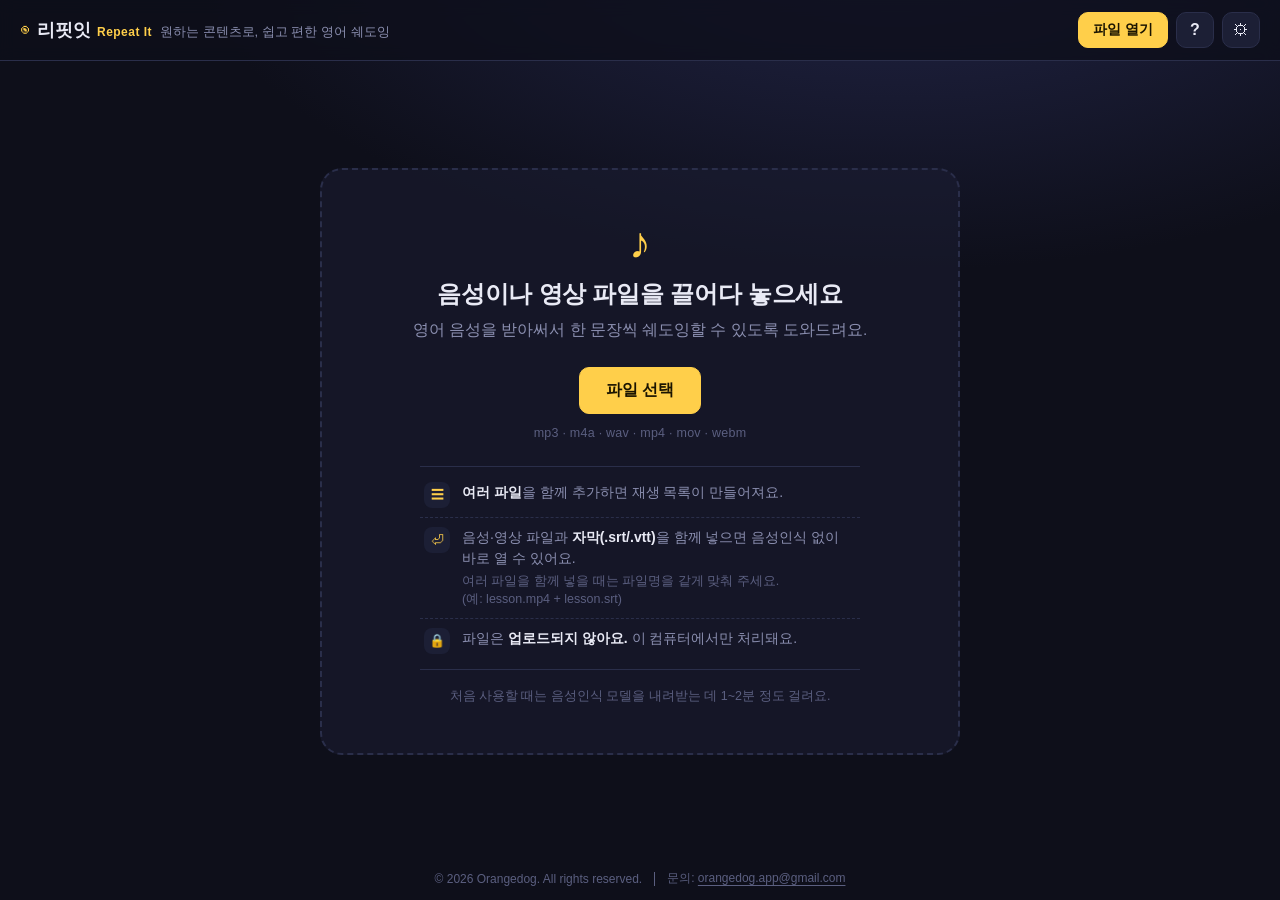
<file: index.html>
<!doctype html>
<html lang="ko">
<head>
  <meta charset="utf-8">
  <meta name="viewport" content="width=device-width, initial-scale=1">
  <title>Repeat It</title>
  <!-- 링크 미리보기 (카카오톡·블로그·SNS) -->
  <meta name="description" content="원하는 콘텐츠를 AI가 문장으로! 쉽고 편한 영어 쉐도잉">
  <meta property="og:type" content="website">
  <meta property="og:url" content="https://repeat-it.vercel.app/">
  <meta property="og:site_name" content="리핏잇">
  <meta property="og:locale" content="ko_KR">
  <meta property="og:title" content="리핏잇 (Repeat It)">
  <meta property="og:description" content="원하는 콘텐츠를 AI가 문장으로! 쉽고 편한 영어 쉐도잉">
  <meta property="og:image" content="https://repeat-it.vercel.app/og-image.png">
  <meta property="og:image:width" content="1200">
  <meta property="og:image:height" content="630">
  <meta property="og:image:alt" content="리핏잇 — 원하는 콘텐츠로 쉽고 편한 영어 쉐도잉">
  <meta name="twitter:card" content="summary_large_image">
  <link rel="stylesheet" href="style.css">
  <!-- 방문 통계 (Vercel Web Analytics, 쿠키 없음): 배포된 사이트에서만 불러옴. 영상·음성 파일과 문장 내용은 보내지 않음 -->
  <script>window.va=window.va||function(){(window.vaq=window.vaq||[]).push(arguments)};if(/\.vercel\.app$/.test(location.hostname)){var s=document.createElement('script');s.defer=true;s.src='/_vercel/insights/script.js';document.head.appendChild(s)}</script>
  <script>/* 화면 깜빡임 없이 테마 먼저 적용 */try{document.documentElement.dataset.theme=JSON.parse(localStorage.getItem('shadow:settings')||'{}').theme||'dark'}catch(e){}</script>
</head>
<body>
  <header class="top">
    <div class="brand"><span class="logo">◉</span><span class="name"><b>리핏잇</b> <small class="en-name">Repeat It</small></span><span class="sub">원하는 콘텐츠로, 쉽고 편한 영어 쉐도잉</span></div>
    <div class="top-actions">
      <button class="btn ghost hidden" id="listBtn" title="재생 목록 펼치기 / 접기">☰ 재생 목록<span class="count" id="listCount"></span></button>
      <label class="btn primary" id="openLabel" title="파일을 목록에 추가하고 바로 열기 (여러 개 선택 가능)">파일 열기<input type="file" id="fileInput" accept="audio/*,video/*,.mp3,.m4a,.wav,.mp4,.mov,.webm,.mkv,.ogg,.srt,.vtt" multiple hidden></label>
      <div class="menu-wrap hidden" id="subMenuWrap">
        <button class="btn ghost" id="subBtn" aria-haspopup="true" aria-expanded="false">자막 ▾</button>
        <div class="menu hidden" id="subMenu" role="menu">
          <button class="menu-item" id="exportBtn" role="menuitem">
            <b><i class="arr down" aria-hidden="true">↓</i>자막 내려받기 (.srt)</b>
            <span>현재 문장·싱크·번역을 자막 파일로 저장해요. 백업하거나 다른 기기로 옮길 때, 동영상 플레이어에서 자막으로 사용할 때 유용해요.</span>
          </button>
          <label class="menu-item" role="menuitem">
            <b><i class="arr up" aria-hidden="true">↑</i>자막 불러오기 (.srt / .vtt)</b>
            <span>기존 자막이나 내려받아 수정한 자막을 불러와 현재 문장 목록을 바꿔요. 음성인식 결과는 새 자막으로 바뀌어요.<br>※ 불러온 자막은 쉐도잉 중 단어별 색상 강조를 지원하지 않아요.</span>
            <input type="file" id="subInput" accept=".srt,.vtt" hidden>
          </label>
          <p class="menu-note">문장이나 번역 몇 개만 수정할 때는 현재 문장의 ✎ 버튼을 이용하는 게 더 편리해요.</p>
        </div>
      </div>
      <button class="btn icon" id="helpBtn" aria-label="도움말: 버튼 설명 보기" title="버튼 설명 보기 (?)">?</button>
      <button class="btn icon" id="settingsBtn" aria-label="설정" title="설정">⚙</button>
    </div>
  </header>

  <main id="app">
    <!-- 재생 목록 (펼치기/접기) -->
    <aside class="playlist hidden" id="playlist">
      <div class="pl-head">
        <h3>재생 목록</h3>
        <div class="acts">
          <button class="btn ghost icon rpt" id="plRepeat" title="반복 안 함" aria-label="반복 안 함"><svg viewBox="0 0 24 24" width="17" height="17" fill="none" stroke="currentColor" stroke-width="2" stroke-linecap="round" stroke-linejoin="round" aria-hidden="true"><path d="M17 2l4 4-4 4"/><path d="M3 11V10a4 4 0 0 1 4-4h14"/><path d="M7 22l-4-4 4-4"/><path d="M21 13v1a4 4 0 0 1-4 4H3"/></svg><i class="one">1</i></button>
          <label class="btn ghost" title="재생 목록에 파일 추가">+ 추가<input type="file" id="addInput" accept="audio/*,video/*,.mp3,.m4a,.wav,.mp4,.mov,.webm,.mkv,.ogg,.srt,.vtt" multiple hidden></label>
          <button class="btn ghost icon" id="plClose" title="목록 접기" aria-label="목록 접기">«</button>
        </div>
      </div>
      <ul class="pl-list" id="plList"></ul>
      <div class="pl-skipped hidden" id="plSkipped"><button type="button" id="plSkippedOpen"></button><button type="button" class="pl-skipped-x" id="plSkippedClose" aria-label="건너뛴 파일 안내 닫기" title="닫기">✕</button></div>
      <p class="pl-note" id="plNote"><button class="pl-note-x" id="plNoteClose" aria-label="안내 닫기" title="안내 닫기">✕</button>브라우저 탭을 닫거나 새로고침하면 이 목록은 비워져요. 파일 자체는 저장하지 않거든요. 대신 문장·번역·재생 위치는 남아 있어서, 같은 파일을 다시 넣으면 바로 이어서 할 수 있어요.</p>
    </aside>

    <!-- 1. 파일 선택 -->
    <section id="drop" class="drop">
      <div class="drop-box" id="dropBox">
        <div class="drop-icon">♪</div>
        <h1>음성이나 영상 파일을 끌어다 놓으세요</h1>
        <p class="lead">영어 음성을 받아써서 한 문장씩 쉐도잉할 수 있도록 도와드려요.</p>
        <label class="btn primary big">파일 선택<input type="file" id="fileInput2" accept="audio/*,video/*,.mp3,.m4a,.wav,.mp4,.mov,.webm,.mkv,.ogg,.srt,.vtt" multiple hidden></label>
        <p class="formats">mp3 · m4a · wav · mp4 · mov · webm</p>
        <ul class="tips">
          <li><span class="ti">☰</span><span><b>여러 파일</b>을 함께 추가하면 재생 목록이 만들어져요.</span></li>
          <li><span class="ti">⏎</span><span>음성·영상 파일과 <b>자막(.srt/.vtt)</b>을 함께 넣으면 음성인식 없이 바로 열 수 있어요.<small class="tip-sub">여러 파일을 함께 넣을 때는 파일명을 같게 맞춰 주세요. <span class="nowrap">(예: lesson.mp4 + lesson.srt)</span></small></span></li>
          <li><span class="ti">🔒</span><span>파일은 <b>업로드되지 않아요.</b> 이 컴퓨터에서만 처리돼요.</span></li>
        </ul>
        <p class="hint">처음 사용할 때는 음성인식 모델을 내려받는 데 1~2분 정도 걸려요.</p>
      </div>
    </section>

    <!-- 2. 음성인식 진행 -->
    <section id="progress" class="progress hidden">
      <div class="progress-box">
        <h2 id="progTitle">준비 중…</h2>
        <div class="bar"><div class="bar-fill" id="progFill"></div></div>
        <p class="prog-detail" id="progDetail"></p>
        <p class="prog-note" id="progNote"></p>
        <button class="btn ghost" id="cancelBtn">취소</button>
      </div>
    </section>

    <!-- 3. 쉐도잉 화면 -->
    <section id="player" class="player hidden">
      <div class="media-wrap" id="mediaWrap"><video id="media" playsinline preload="auto"></video></div>
      <div class="stage-wrap">
        <div class="stage" id="stage">
          <div class="lines" id="lines"></div>
        </div>
        <button class="btn back-cur hidden" id="backCur">↩ 현재 문장으로</button>
      </div>
    </section>
  </main>

  <!-- 하단 푸터 (처음 화면에서 보임 · 설정 맨 아래에도 같은 내용) -->
  <footer class="site-foot" id="siteFoot"><span>© 2026 Orangedog. All rights reserved.</span><span>문의: <a class="mail-link" href="mailto:orangedog.app@gmail.com?subject=%5B%EB%A6%AC%ED%95%8F%EC%9E%87%5D%20%EB%AC%B8%EC%9D%98">orangedog.app@gmail.com</a></span></footer>

  <footer class="controls hidden" id="controls">
    <div class="time-row">
      <span class="tm" id="tCur">0:00</span>
      <div class="timeline" id="timeline" title="누르면 해당 위치의 문장으로 이동"><div class="timeline-fill" id="timelineFill"></div></div>
      <span class="tm" id="tDur">0:00</span>
    </div>
    <div class="ctrl-row">
      <div class="status">
        <span class="chip phase" id="phase" role="status" aria-live="polite"><i class="dot"></i><span id="phaseText">일시정지</span></span>
        <span class="chip" id="lineNo" title="현재 문장 번호 / 전체 문장 수">문장 <b id="lineNoVal">1 / 1</b></span>
        <div class="pop-wrap">
          <button class="chip chip-btn rep" id="repBtn" title="반복 횟수 변경" aria-haspopup="true" aria-expanded="false">반복 <b id="repInfo">1 / 3</b></button>
          <div class="rep-pop hidden" id="repPop">
            <span class="rep-pop-lab">문장당 반복</span>
            <div class="stepper">
              <button id="repMinus2" aria-label="반복 횟수 줄이기">−</button>
              <input type="number" id="repeatInput2" min="1" max="10" step="1" value="3" inputmode="numeric" aria-label="문장당 반복 횟수 (1~10)">
              <button id="repPlus2" aria-label="반복 횟수 늘리기">+</button>
            </div>
          </div>
        </div>
      </div>
      <div class="buttons">
        <button class="cbtn" id="prevBtn" title="이전 문장 (←)">⏮</button>
        <button class="cbtn" id="replayBtn" title="현재 문장 처음부터 (R)">↺</button>
        <button class="cbtn play" id="playBtn" title="재생 / 일시정지 (Space)">▶</button>
        <button class="cbtn" id="nextBtn" title="다음 문장 (→)">⏭</button>
      </div>
      <div class="quick">
        <label class="switch" id="enSwitch" title="영어 문장 보이기 / 가리기 (E)"><input type="checkbox" id="quickEn"><span></span>영어</label>
        <label class="switch" id="koSwitch" title="한국어 번역 켜기 / 끄기 (T)"><input type="checkbox" id="quickKo"><span></span>한국어</label>
        <div class="pop-wrap">
          <button class="chip chip-btn" id="speedBtn" title="재생 속도 조절" aria-haspopup="true" aria-expanded="false">속도 <b id="speedVal">1.0×</b></button>
          <div class="speed-pop hidden" id="speedPop" role="menu"></div>
        </div>
        <label class="vol" title="음량 조절 (M: 음소거)"><button class="vol-icon" id="muteBtn" aria-label="음소거">🔊</button><input type="range" id="volRange" min="0" max="1" step="0.05" value="1" aria-label="음량"></label>
      </div>
    </div>
  </footer>

  <!-- 설정 패널 -->
  <div class="scrim hidden" id="scrim"></div>
  <aside class="settings" id="settings" aria-hidden="true">
    <div class="settings-head"><h3>설정</h3><button class="btn icon" id="closeSettings" aria-label="닫기">✕</button></div>

    <div class="field row">
      <label class="switch"><input type="checkbox" id="lightMode"><span></span>라이트 모드</label>
    </div>

    <div class="field">
      <label for="gap">따라 말하기 시간</label>
      <select id="gap">
        <option value="0">없음 — 들으면서 동시에 따라 말하기</option>
        <option value="0.5">문장 길이의 0.5배</option>
        <option value="1">문장 길이만큼 (기본)</option>
        <option value="1.5">문장 길이의 1.5배</option>
        <option value="2">문장 길이의 2배</option>
      </select>
    </div>

    <div class="field row">
      <div class="switch-row"><label class="switch"><input type="checkbox" id="translate"><span></span>한국어 자동 번역</label><button class="info-btn" id="translateInfo" type="button" aria-label="자동 번역 안내" title="자동 번역 안내">i</button></div>
      <p class="note">켜면 영어 문장 아래에 한국어 번역이 표시돼요. 현재 문장의 수정 버튼(연필 아이콘)을 눌러 번역을 직접 고칠 수도 있어요.<br>단, 자동 번역은 PC용 크롬 브라우저(138 버전 이상)에서만 지원해요.</p>
    </div>

    <div class="field row">
      <label class="switch"><input type="checkbox" id="autoAdvance" checked><span></span>반복이 끝나면 다음 문장으로 자동 이동</label>
    </div>

    <div class="field row">
      <label class="switch"><input type="checkbox" id="splitLong" checked><span></span>긴 문장 나누기</label>
      <p class="note">14단어가 넘는 문장을 쉼표나 숨 쉬는 곳에서 둘로 나눠요. 끄면 긴 문장을 통째로 연습할 수 있어요.</p>
    </div>

    <div class="field row">
      <label class="switch"><input type="checkbox" id="showVideo" checked><span></span>영상 화면 보이기 (영상 파일일 때)</label>
    </div>

    <hr>
    <div class="field">
      <label for="model">음성인식 정확도</label>
      <select id="model">
        <option value="onnx-community/whisper-tiny.en_timestamped">빠름 (정확도가 낮을 수 있어요.)</option>
        <option value="onnx-community/whisper-base.en_timestamped" selected>보통 (추천해요.)</option>
        <option value="onnx-community/whisper-small.en_timestamped">정확 (처음에 내려받을 게 많아 오래 걸려요.)</option>
      </select>
      <button class="btn ghost full" id="retranscribeBtn" disabled>현재 파일 음성인식 다시 하기</button>
    </div>

    <div class="field keys">
      <h4>단축키</h4>
      <dl class="keylist">
        <dt><kbd>?</kbd></dt><dd>버튼 설명 보기</dd>
        <dt><kbd>Space</kbd></dt><dd>재생 / 일시정지</dd>
        <dt><kbd>←</kbd> <kbd>→</kbd></dt><dd>이전 / 다음 문장</dd>
        <dt><kbd>R</kbd> / <kbd>↑</kbd></dt><dd>현재 문장 처음부터 다시 듣기</dd>
        <dt><kbd>1</kbd> ~ <kbd>9</kbd>, <kbd>0</kbd></dt><dd>반복 횟수 변경 (0은 10회)</dd>
        <dt><kbd>E</kbd></dt><dd>영어 문장 보이기 / 가리기</dd>
        <dt><kbd>T</kbd></dt><dd>한국어 번역 켜기 / 끄기</dd>
        <dt><kbd>M</kbd></dt><dd>음소거 켜기 / 끄기</dd>
        <dt><kbd class="mod">⌘</kbd>+<kbd>Z</kbd></dt><dd>실행 취소</dd>
        <dt><kbd class="mod">⌘</kbd>+<kbd>Shift</kbd>+<kbd>Z</kbd></dt><dd>다시 실행</dd>
      </dl>
    </div>

    <div class="settings-foot">
      <div class="links"><a href="licenses.html" target="_blank" rel="noopener">오픈소스 라이선스</a><span>문의: <a class="mail-link" href="mailto:orangedog.app@gmail.com?subject=%5B%EB%A6%AC%ED%95%8F%EC%9E%87%5D%20%EB%AC%B8%EC%9D%98">orangedog.app@gmail.com</a></span></div>
      <p>© 2026 Orangedog. All rights reserved.</p>
    </div>
  </aside>

  <!-- 확인 창 (브라우저 기본 확인 창은 환경에 따라 안 뜨는 경우가 있어서 직접 만듦) -->
  <div class="modal-scrim hidden" id="modal">
    <div class="modal" role="dialog" aria-modal="true" aria-labelledby="modalTitle">
      <h3 id="modalTitle"></h3>
      <p id="modalMsg"></p>
      <div class="modal-acts"><button class="btn ghost" id="modalNo">취소</button><button class="btn primary" id="modalYes">확인</button></div>
    </div>
  </div>

  <!-- ? 도움말: 화면 위에 반투명 막을 씌우고 버튼마다 설명 -->
  <div class="help hidden" id="help" role="dialog" aria-modal="true" aria-label="버튼 설명">
    <div class="help-layer" id="helpLayer"></div>
    <div class="help-foot">
      <span id="helpFootText">화면 아무 곳이나 누르면 닫혀요.</span>
    </div>
  </div>
  <div class="help-hint hidden" id="helpHint" role="status">
    <span><b>?</b> 버튼을 누르면 각 기능의 설명을 볼 수 있어요.</span>
    <button id="helpHintClose" aria-label="안내 닫기">✕</button>
  </div>

  <!-- 현재 문장의 ⋯ 메뉴 -->
  <div class="menu line-menu hidden" id="lineMenu" role="menu">
    <button class="menu-item" data-act="sync" role="menuitem"><b><i aria-hidden="true">⏱</i>싱크 맞추기</b></button>
    <button class="menu-item" data-act="split" role="menuitem"><b><i aria-hidden="true">✂</i>문장 나누기</b></button>
    <button class="menu-item" data-act="merge" role="menuitem"><b><i aria-hidden="true">⤓</i>다음 문장과 합치기</b></button>
    <button class="menu-item" data-act="delete" role="menuitem"><b><i aria-hidden="true"><svg viewBox="0 0 16 16" width="14" height="14" fill="none" stroke="currentColor" stroke-width="1.5" stroke-linecap="round" stroke-linejoin="round"><path d="M2.5 4h11M6.5 4V2.5h3V4M4 4l.7 9.5h6.6L12 4M6.8 6.5v4.5M9.2 6.5v4.5"/></svg></i>문장 삭제</b></button>
  </div>
  <div class="toasts" id="toasts" aria-live="polite"></div>
  <!-- 가벼운 안내 (화면을 어둡게 하지 않고 버튼 근처에 작게) -->
  <div class="mini-alert hidden" id="miniAlert" role="alertdialog" aria-live="polite"><b id="maTitle"></b><p id="maMsg"></p><ul class="ma-list hidden" id="maList"></ul><p class="ma-foot hidden" id="maFoot"></p><button class="btn" id="maOk" type="button">확인</button></div>
  <script type="module" src="app.js"></script>
</body>
</html>
</file>
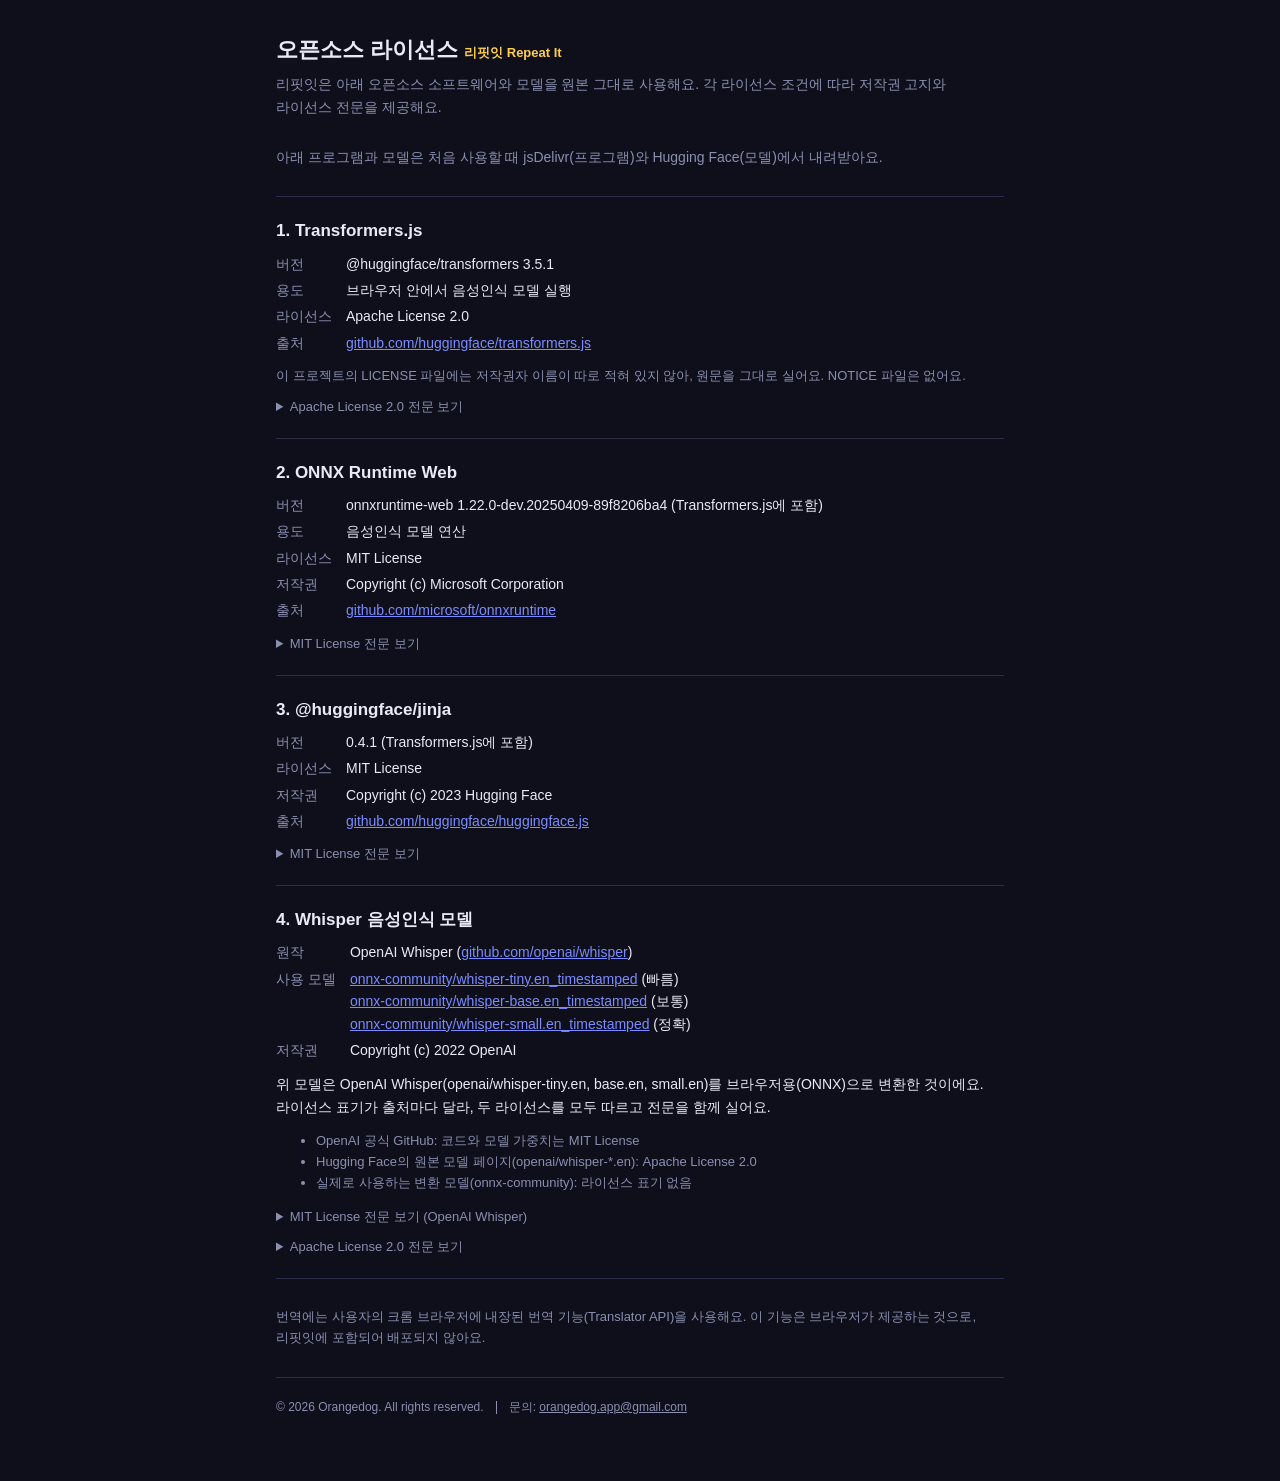
<file: licenses.html>
<!doctype html>
<html lang="ko">
<head>
<meta charset="utf-8">
<meta name="viewport" content="width=device-width, initial-scale=1">
<title>오픈소스 라이선스 — Repeat It</title>
<script>try { const s = JSON.parse(localStorage.getItem('shadow:settings') || '{}'); if (s.theme === 'light') document.documentElement.dataset.theme = 'light'; } catch {}</script>
<style>
  :root { --bg: #0e0f1a; --panel: #1c1f35; --line: #2a2e4a; --fg: #e9eaf5; --muted: #8b8fb0; --hl: #ffcf4a; --link: #7c8cff; }
  :root[data-theme="light"] { --bg: #f5f6fb; --panel: #eceef6; --line: #d8dbe8; --fg: #1b1d2b; --muted: #5a5e7c; --hl: #c27a00; --link: #4f5fe0; }
  * { box-sizing: border-box; }
  body { margin: 0; background: var(--bg); color: var(--fg); font: 15px/1.6 -apple-system, BlinkMacSystemFont, "Apple SD Gothic Neo", "Pretendard", "Noto Sans KR", sans-serif; word-break: keep-all; }
  main { max-width: 760px; margin: 0 auto; padding: 32px 16px 64px; }
  h1 { font-size: 22px; margin: 0 0 6px; }
  h1 small { font-size: 13px; color: var(--hl); font-weight: 700; margin-left: 6px; }
  .lead { color: var(--muted); margin: 0 0 28px; font-size: 14px; }
  section { border-top: 1px solid var(--line); padding: 20px 0; }
  h2 { font-size: 17px; margin: 0 0 8px; }
  dl { display: grid; grid-template-columns: auto 1fr; gap: 4px 14px; margin: 0 0 12px; font-size: 14px; }
  dt { color: var(--muted); white-space: nowrap; }
  dd { margin: 0; overflow-wrap: anywhere; }
  a { color: var(--link); }
  p { font-size: 14px; margin: 8px 0; }
  .note { color: var(--muted); font-size: 13px; }
  details { margin-top: 10px; }
  summary { cursor: pointer; color: var(--muted); font-size: 13px; }
  pre { white-space: pre-wrap; overflow-wrap: anywhere; background: var(--panel); border: 1px solid var(--line); border-radius: 10px; padding: 12px; font: 12px/1.5 ui-monospace, SFMono-Regular, Menlo, monospace; margin: 8px 0 0; }
  .foot { display: flex; gap: 14px; flex-wrap: wrap; border-top: 1px solid var(--line); padding-top: 20px; font-size: 12px; color: var(--muted); }
  .foot a { color: var(--muted); }
  .foot { gap: 0; row-gap: 6px; align-items: center; }
  .foot > * + * { margin-left: 12px; padding-left: 12px; border-left: 1px solid var(--muted); line-height: 1.1; }
  @media (max-width: 560px) { .foot { flex-direction: column; } .foot > * + * { margin-left: 0; padding-left: 0; border-left: 0; } }
  .copied { position: fixed; left: 50%; bottom: 24px; transform: translateX(-50%); padding: 10px 16px; border-radius: 12px; background: var(--panel); border: 1px solid var(--line); font-size: 14px; opacity: 0; transition: opacity .2s; pointer-events: none; }
  .copied.show { opacity: 1; }
</style>
</head>
<body>
<main>
  <h1>오픈소스 라이선스<small>리핏잇 Repeat It</small></h1>
  <p class="lead">리핏잇은 아래 오픈소스 소프트웨어와 모델을 원본 그대로 사용해요. 각 라이선스 조건에 따라 저작권 고지와 라이선스 전문을 제공해요.</p>
  <p class="lead">아래 프로그램과 모델은 처음 사용할 때 jsDelivr(프로그램)와 Hugging Face(모델)에서 내려받아요.</p>

  <section>
    <h2>1. Transformers.js</h2>
    <dl>
      <dt>버전</dt><dd>@huggingface/transformers 3.5.1</dd>
      <dt>용도</dt><dd>브라우저 안에서 음성인식 모델 실행</dd>
      <dt>라이선스</dt><dd>Apache License 2.0</dd>
      <dt>출처</dt><dd><a href="https://github.com/huggingface/transformers.js" target="_blank" rel="noopener">github.com/huggingface/transformers.js</a></dd>
    </dl>
    <p class="note">이 프로젝트의 LICENSE 파일에는 저작권자 이름이 따로 적혀 있지 않아, 원문을 그대로 실어요. NOTICE 파일은 없어요.</p>
    <details><summary>Apache License 2.0 전문 보기</summary><pre>
                                 Apache License
                           Version 2.0, January 2004
                        http://www.apache.org/licenses/

   TERMS AND CONDITIONS FOR USE, REPRODUCTION, AND DISTRIBUTION

   1. Definitions.

      &quot;License&quot; shall mean the terms and conditions for use, reproduction,
      and distribution as defined by Sections 1 through 9 of this document.

      &quot;Licensor&quot; shall mean the copyright owner or entity authorized by
      the copyright owner that is granting the License.

      &quot;Legal Entity&quot; shall mean the union of the acting entity and all
      other entities that control, are controlled by, or are under common
      control with that entity. For the purposes of this definition,
      &quot;control&quot; means (i) the power, direct or indirect, to cause the
      direction or management of such entity, whether by contract or
      otherwise, or (ii) ownership of fifty percent (50%) or more of the
      outstanding shares, or (iii) beneficial ownership of such entity.

      &quot;You&quot; (or &quot;Your&quot;) shall mean an individual or Legal Entity
      exercising permissions granted by this License.

      &quot;Source&quot; form shall mean the preferred form for making modifications,
      including but not limited to software source code, documentation
      source, and configuration files.

      &quot;Object&quot; form shall mean any form resulting from mechanical
      transformation or translation of a Source form, including but
      not limited to compiled object code, generated documentation,
      and conversions to other media types.

      &quot;Work&quot; shall mean the work of authorship, whether in Source or
      Object form, made available under the License, as indicated by a
      copyright notice that is included in or attached to the work
      (an example is provided in the Appendix below).

      &quot;Derivative Works&quot; shall mean any work, whether in Source or Object
      form, that is based on (or derived from) the Work and for which the
      editorial revisions, annotations, elaborations, or other modifications
      represent, as a whole, an original work of authorship. For the purposes
      of this License, Derivative Works shall not include works that remain
      separable from, or merely link (or bind by name) to the interfaces of,
      the Work and Derivative Works thereof.

      &quot;Contribution&quot; shall mean any work of authorship, including
      the original version of the Work and any modifications or additions
      to that Work or Derivative Works thereof, that is intentionally
      submitted to Licensor for inclusion in the Work by the copyright owner
      or by an individual or Legal Entity authorized to submit on behalf of
      the copyright owner. For the purposes of this definition, &quot;submitted&quot;
      means any form of electronic, verbal, or written communication sent
      to the Licensor or its representatives, including but not limited to
      communication on electronic mailing lists, source code control systems,
      and issue tracking systems that are managed by, or on behalf of, the
      Licensor for the purpose of discussing and improving the Work, but
      excluding communication that is conspicuously marked or otherwise
      designated in writing by the copyright owner as &quot;Not a Contribution.&quot;

      &quot;Contributor&quot; shall mean Licensor and any individual or Legal Entity
      on behalf of whom a Contribution has been received by Licensor and
      subsequently incorporated within the Work.

   2. Grant of Copyright License. Subject to the terms and conditions of
      this License, each Contributor hereby grants to You a perpetual,
      worldwide, non-exclusive, no-charge, royalty-free, irrevocable
      copyright license to reproduce, prepare Derivative Works of,
      publicly display, publicly perform, sublicense, and distribute the
      Work and such Derivative Works in Source or Object form.

   3. Grant of Patent License. Subject to the terms and conditions of
      this License, each Contributor hereby grants to You a perpetual,
      worldwide, non-exclusive, no-charge, royalty-free, irrevocable
      (except as stated in this section) patent license to make, have made,
      use, offer to sell, sell, import, and otherwise transfer the Work,
      where such license applies only to those patent claims licensable
      by such Contributor that are necessarily infringed by their
      Contribution(s) alone or by combination of their Contribution(s)
      with the Work to which such Contribution(s) was submitted. If You
      institute patent litigation against any entity (including a
      cross-claim or counterclaim in a lawsuit) alleging that the Work
      or a Contribution incorporated within the Work constitutes direct
      or contributory patent infringement, then any patent licenses
      granted to You under this License for that Work shall terminate
      as of the date such litigation is filed.

   4. Redistribution. You may reproduce and distribute copies of the
      Work or Derivative Works thereof in any medium, with or without
      modifications, and in Source or Object form, provided that You
      meet the following conditions:

      (a) You must give any other recipients of the Work or
          Derivative Works a copy of this License; and

      (b) You must cause any modified files to carry prominent notices
          stating that You changed the files; and

      (c) You must retain, in the Source form of any Derivative Works
          that You distribute, all copyright, patent, trademark, and
          attribution notices from the Source form of the Work,
          excluding those notices that do not pertain to any part of
          the Derivative Works; and

      (d) If the Work includes a &quot;NOTICE&quot; text file as part of its
          distribution, then any Derivative Works that You distribute must
          include a readable copy of the attribution notices contained
          within such NOTICE file, excluding those notices that do not
          pertain to any part of the Derivative Works, in at least one
          of the following places: within a NOTICE text file distributed
          as part of the Derivative Works; within the Source form or
          documentation, if provided along with the Derivative Works; or,
          within a display generated by the Derivative Works, if and
          wherever such third-party notices normally appear. The contents
          of the NOTICE file are for informational purposes only and
          do not modify the License. You may add Your own attribution
          notices within Derivative Works that You distribute, alongside
          or as an addendum to the NOTICE text from the Work, provided
          that such additional attribution notices cannot be construed
          as modifying the License.

      You may add Your own copyright statement to Your modifications and
      may provide additional or different license terms and conditions
      for use, reproduction, or distribution of Your modifications, or
      for any such Derivative Works as a whole, provided Your use,
      reproduction, and distribution of the Work otherwise complies with
      the conditions stated in this License.

   5. Submission of Contributions. Unless You explicitly state otherwise,
      any Contribution intentionally submitted for inclusion in the Work
      by You to the Licensor shall be under the terms and conditions of
      this License, without any additional terms or conditions.
      Notwithstanding the above, nothing herein shall supersede or modify
      the terms of any separate license agreement you may have executed
      with Licensor regarding such Contributions.

   6. Trademarks. This License does not grant permission to use the trade
      names, trademarks, service marks, or product names of the Licensor,
      except as required for reasonable and customary use in describing the
      origin of the Work and reproducing the content of the NOTICE file.

   7. Disclaimer of Warranty. Unless required by applicable law or
      agreed to in writing, Licensor provides the Work (and each
      Contributor provides its Contributions) on an &quot;AS IS&quot; BASIS,
      WITHOUT WARRANTIES OR CONDITIONS OF ANY KIND, either express or
      implied, including, without limitation, any warranties or conditions
      of TITLE, NON-INFRINGEMENT, MERCHANTABILITY, or FITNESS FOR A
      PARTICULAR PURPOSE. You are solely responsible for determining the
      appropriateness of using or redistributing the Work and assume any
      risks associated with Your exercise of permissions under this License.

   8. Limitation of Liability. In no event and under no legal theory,
      whether in tort (including negligence), contract, or otherwise,
      unless required by applicable law (such as deliberate and grossly
      negligent acts) or agreed to in writing, shall any Contributor be
      liable to You for damages, including any direct, indirect, special,
      incidental, or consequential damages of any character arising as a
      result of this License or out of the use or inability to use the
      Work (including but not limited to damages for loss of goodwill,
      work stoppage, computer failure or malfunction, or any and all
      other commercial damages or losses), even if such Contributor
      has been advised of the possibility of such damages.

   9. Accepting Warranty or Additional Liability. While redistributing
      the Work or Derivative Works thereof, You may choose to offer,
      and charge a fee for, acceptance of support, warranty, indemnity,
      or other liability obligations and/or rights consistent with this
      License. However, in accepting such obligations, You may act only
      on Your own behalf and on Your sole responsibility, not on behalf
      of any other Contributor, and only if You agree to indemnify,
      defend, and hold each Contributor harmless for any liability
      incurred by, or claims asserted against, such Contributor by reason
      of your accepting any such warranty or additional liability.

   END OF TERMS AND CONDITIONS

   APPENDIX: How to apply the Apache License to your work.

      To apply the Apache License to your work, attach the following
      boilerplate notice, with the fields enclosed by brackets &quot;[]&quot;
      replaced with your own identifying information. (Don&#x27;t include
      the brackets!)  The text should be enclosed in the appropriate
      comment syntax for the file format. We also recommend that a
      file or class name and description of purpose be included on the
      same &quot;printed page&quot; as the copyright notice for easier
      identification within third-party archives.

   Copyright [yyyy] [name of copyright owner]

   Licensed under the Apache License, Version 2.0 (the &quot;License&quot;);
   you may not use this file except in compliance with the License.
   You may obtain a copy of the License at

       http://www.apache.org/licenses/LICENSE-2.0

   Unless required by applicable law or agreed to in writing, software
   distributed under the License is distributed on an &quot;AS IS&quot; BASIS,
   WITHOUT WARRANTIES OR CONDITIONS OF ANY KIND, either express or implied.
   See the License for the specific language governing permissions and
   limitations under the License.</pre></details>
  </section>

  <section>
    <h2>2. ONNX Runtime Web</h2>
    <dl>
      <dt>버전</dt><dd>onnxruntime-web 1.22.0-dev.20250409-89f8206ba4 (Transformers.js에 포함)</dd>
      <dt>용도</dt><dd>음성인식 모델 연산</dd>
      <dt>라이선스</dt><dd>MIT License</dd>
      <dt>저작권</dt><dd>Copyright (c) Microsoft Corporation</dd>
      <dt>출처</dt><dd><a href="https://github.com/microsoft/onnxruntime" target="_blank" rel="noopener">github.com/microsoft/onnxruntime</a></dd>
    </dl>
    <details><summary>MIT License 전문 보기</summary><pre>MIT License

Copyright (c) Microsoft Corporation

Permission is hereby granted, free of charge, to any person obtaining a copy
of this software and associated documentation files (the &quot;Software&quot;), to deal
in the Software without restriction, including without limitation the rights
to use, copy, modify, merge, publish, distribute, sublicense, and/or sell
copies of the Software, and to permit persons to whom the Software is
furnished to do so, subject to the following conditions:

The above copyright notice and this permission notice shall be included in all
copies or substantial portions of the Software.

THE SOFTWARE IS PROVIDED &quot;AS IS&quot;, WITHOUT WARRANTY OF ANY KIND, EXPRESS OR
IMPLIED, INCLUDING BUT NOT LIMITED TO THE WARRANTIES OF MERCHANTABILITY,
FITNESS FOR A PARTICULAR PURPOSE AND NONINFRINGEMENT. IN NO EVENT SHALL THE
AUTHORS OR COPYRIGHT HOLDERS BE LIABLE FOR ANY CLAIM, DAMAGES OR OTHER
LIABILITY, WHETHER IN AN ACTION OF CONTRACT, TORT OR OTHERWISE, ARISING FROM,
OUT OF OR IN CONNECTION WITH THE SOFTWARE OR THE USE OR OTHER DEALINGS IN THE
SOFTWARE.</pre></details>
  </section>

  <section>
    <h2>3. @huggingface/jinja</h2>
    <dl>
      <dt>버전</dt><dd>0.4.1 (Transformers.js에 포함)</dd>
      <dt>라이선스</dt><dd>MIT License</dd>
      <dt>저작권</dt><dd>Copyright (c) 2023 Hugging Face</dd>
      <dt>출처</dt><dd><a href="https://github.com/huggingface/huggingface.js" target="_blank" rel="noopener">github.com/huggingface/huggingface.js</a></dd>
    </dl>
    <details><summary>MIT License 전문 보기</summary><pre>MIT License

Copyright (c) 2023 Hugging Face

Permission is hereby granted, free of charge, to any person obtaining a copy
of this software and associated documentation files (the &quot;Software&quot;), to deal
in the Software without restriction, including without limitation the rights
to use, copy, modify, merge, publish, distribute, sublicense, and/or sell
copies of the Software, and to permit persons to whom the Software is
furnished to do so, subject to the following conditions:

The above copyright notice and this permission notice shall be included in all
copies or substantial portions of the Software.

THE SOFTWARE IS PROVIDED &quot;AS IS&quot;, WITHOUT WARRANTY OF ANY KIND, EXPRESS OR
IMPLIED, INCLUDING BUT NOT LIMITED TO THE WARRANTIES OF MERCHANTABILITY,
FITNESS FOR A PARTICULAR PURPOSE AND NONINFRINGEMENT. IN NO EVENT SHALL THE
AUTHORS OR COPYRIGHT HOLDERS BE LIABLE FOR ANY CLAIM, DAMAGES OR OTHER
LIABILITY, WHETHER IN AN ACTION OF CONTRACT, TORT OR OTHERWISE, ARISING FROM,
OUT OF OR IN CONNECTION WITH THE SOFTWARE OR THE USE OR OTHER DEALINGS IN THE
SOFTWARE.</pre></details>
  </section>

  <section>
    <h2>4. Whisper 음성인식 모델</h2>
    <dl>
      <dt>원작</dt><dd>OpenAI Whisper (<a href="https://github.com/openai/whisper" target="_blank" rel="noopener">github.com/openai/whisper</a>)</dd>
      <dt>사용 모델</dt><dd>
        <a href="https://huggingface.co/onnx-community/whisper-tiny.en_timestamped" target="_blank" rel="noopener">onnx-community/whisper-tiny.en_timestamped</a> (빠름)<br>
        <a href="https://huggingface.co/onnx-community/whisper-base.en_timestamped" target="_blank" rel="noopener">onnx-community/whisper-base.en_timestamped</a> (보통)<br>
        <a href="https://huggingface.co/onnx-community/whisper-small.en_timestamped" target="_blank" rel="noopener">onnx-community/whisper-small.en_timestamped</a> (정확)
      </dd>
      <dt>저작권</dt><dd>Copyright (c) 2022 OpenAI</dd>
    </dl>
    <p>위 모델은 OpenAI Whisper(openai/whisper-tiny.en, base.en, small.en)를 브라우저용(ONNX)으로 변환한 것이에요. 라이선스 표기가 출처마다 달라, 두 라이선스를 모두 따르고 전문을 함께 실어요.</p>
    <ul class="note">
      <li>OpenAI 공식 GitHub: 코드와 모델 가중치는 MIT License</li>
      <li>Hugging Face의 원본 모델 페이지(openai/whisper-*.en): Apache License 2.0</li>
      <li>실제로 사용하는 변환 모델(onnx-community): 라이선스 표기 없음</li>
    </ul>
    <details><summary>MIT License 전문 보기 (OpenAI Whisper)</summary><pre>MIT License

Copyright (c) 2022 OpenAI

Permission is hereby granted, free of charge, to any person obtaining a copy
of this software and associated documentation files (the &quot;Software&quot;), to deal
in the Software without restriction, including without limitation the rights
to use, copy, modify, merge, publish, distribute, sublicense, and/or sell
copies of the Software, and to permit persons to whom the Software is
furnished to do so, subject to the following conditions:

The above copyright notice and this permission notice shall be included in all
copies or substantial portions of the Software.

THE SOFTWARE IS PROVIDED &quot;AS IS&quot;, WITHOUT WARRANTY OF ANY KIND, EXPRESS OR
IMPLIED, INCLUDING BUT NOT LIMITED TO THE WARRANTIES OF MERCHANTABILITY,
FITNESS FOR A PARTICULAR PURPOSE AND NONINFRINGEMENT. IN NO EVENT SHALL THE
AUTHORS OR COPYRIGHT HOLDERS BE LIABLE FOR ANY CLAIM, DAMAGES OR OTHER
LIABILITY, WHETHER IN AN ACTION OF CONTRACT, TORT OR OTHERWISE, ARISING FROM,
OUT OF OR IN CONNECTION WITH THE SOFTWARE OR THE USE OR OTHER DEALINGS IN THE
SOFTWARE.</pre></details>
    <details><summary>Apache License 2.0 전문 보기</summary><pre>
                                 Apache License
                           Version 2.0, January 2004
                        http://www.apache.org/licenses/

   TERMS AND CONDITIONS FOR USE, REPRODUCTION, AND DISTRIBUTION

   1. Definitions.

      &quot;License&quot; shall mean the terms and conditions for use, reproduction,
      and distribution as defined by Sections 1 through 9 of this document.

      &quot;Licensor&quot; shall mean the copyright owner or entity authorized by
      the copyright owner that is granting the License.

      &quot;Legal Entity&quot; shall mean the union of the acting entity and all
      other entities that control, are controlled by, or are under common
      control with that entity. For the purposes of this definition,
      &quot;control&quot; means (i) the power, direct or indirect, to cause the
      direction or management of such entity, whether by contract or
      otherwise, or (ii) ownership of fifty percent (50%) or more of the
      outstanding shares, or (iii) beneficial ownership of such entity.

      &quot;You&quot; (or &quot;Your&quot;) shall mean an individual or Legal Entity
      exercising permissions granted by this License.

      &quot;Source&quot; form shall mean the preferred form for making modifications,
      including but not limited to software source code, documentation
      source, and configuration files.

      &quot;Object&quot; form shall mean any form resulting from mechanical
      transformation or translation of a Source form, including but
      not limited to compiled object code, generated documentation,
      and conversions to other media types.

      &quot;Work&quot; shall mean the work of authorship, whether in Source or
      Object form, made available under the License, as indicated by a
      copyright notice that is included in or attached to the work
      (an example is provided in the Appendix below).

      &quot;Derivative Works&quot; shall mean any work, whether in Source or Object
      form, that is based on (or derived from) the Work and for which the
      editorial revisions, annotations, elaborations, or other modifications
      represent, as a whole, an original work of authorship. For the purposes
      of this License, Derivative Works shall not include works that remain
      separable from, or merely link (or bind by name) to the interfaces of,
      the Work and Derivative Works thereof.

      &quot;Contribution&quot; shall mean any work of authorship, including
      the original version of the Work and any modifications or additions
      to that Work or Derivative Works thereof, that is intentionally
      submitted to Licensor for inclusion in the Work by the copyright owner
      or by an individual or Legal Entity authorized to submit on behalf of
      the copyright owner. For the purposes of this definition, &quot;submitted&quot;
      means any form of electronic, verbal, or written communication sent
      to the Licensor or its representatives, including but not limited to
      communication on electronic mailing lists, source code control systems,
      and issue tracking systems that are managed by, or on behalf of, the
      Licensor for the purpose of discussing and improving the Work, but
      excluding communication that is conspicuously marked or otherwise
      designated in writing by the copyright owner as &quot;Not a Contribution.&quot;

      &quot;Contributor&quot; shall mean Licensor and any individual or Legal Entity
      on behalf of whom a Contribution has been received by Licensor and
      subsequently incorporated within the Work.

   2. Grant of Copyright License. Subject to the terms and conditions of
      this License, each Contributor hereby grants to You a perpetual,
      worldwide, non-exclusive, no-charge, royalty-free, irrevocable
      copyright license to reproduce, prepare Derivative Works of,
      publicly display, publicly perform, sublicense, and distribute the
      Work and such Derivative Works in Source or Object form.

   3. Grant of Patent License. Subject to the terms and conditions of
      this License, each Contributor hereby grants to You a perpetual,
      worldwide, non-exclusive, no-charge, royalty-free, irrevocable
      (except as stated in this section) patent license to make, have made,
      use, offer to sell, sell, import, and otherwise transfer the Work,
      where such license applies only to those patent claims licensable
      by such Contributor that are necessarily infringed by their
      Contribution(s) alone or by combination of their Contribution(s)
      with the Work to which such Contribution(s) was submitted. If You
      institute patent litigation against any entity (including a
      cross-claim or counterclaim in a lawsuit) alleging that the Work
      or a Contribution incorporated within the Work constitutes direct
      or contributory patent infringement, then any patent licenses
      granted to You under this License for that Work shall terminate
      as of the date such litigation is filed.

   4. Redistribution. You may reproduce and distribute copies of the
      Work or Derivative Works thereof in any medium, with or without
      modifications, and in Source or Object form, provided that You
      meet the following conditions:

      (a) You must give any other recipients of the Work or
          Derivative Works a copy of this License; and

      (b) You must cause any modified files to carry prominent notices
          stating that You changed the files; and

      (c) You must retain, in the Source form of any Derivative Works
          that You distribute, all copyright, patent, trademark, and
          attribution notices from the Source form of the Work,
          excluding those notices that do not pertain to any part of
          the Derivative Works; and

      (d) If the Work includes a &quot;NOTICE&quot; text file as part of its
          distribution, then any Derivative Works that You distribute must
          include a readable copy of the attribution notices contained
          within such NOTICE file, excluding those notices that do not
          pertain to any part of the Derivative Works, in at least one
          of the following places: within a NOTICE text file distributed
          as part of the Derivative Works; within the Source form or
          documentation, if provided along with the Derivative Works; or,
          within a display generated by the Derivative Works, if and
          wherever such third-party notices normally appear. The contents
          of the NOTICE file are for informational purposes only and
          do not modify the License. You may add Your own attribution
          notices within Derivative Works that You distribute, alongside
          or as an addendum to the NOTICE text from the Work, provided
          that such additional attribution notices cannot be construed
          as modifying the License.

      You may add Your own copyright statement to Your modifications and
      may provide additional or different license terms and conditions
      for use, reproduction, or distribution of Your modifications, or
      for any such Derivative Works as a whole, provided Your use,
      reproduction, and distribution of the Work otherwise complies with
      the conditions stated in this License.

   5. Submission of Contributions. Unless You explicitly state otherwise,
      any Contribution intentionally submitted for inclusion in the Work
      by You to the Licensor shall be under the terms and conditions of
      this License, without any additional terms or conditions.
      Notwithstanding the above, nothing herein shall supersede or modify
      the terms of any separate license agreement you may have executed
      with Licensor regarding such Contributions.

   6. Trademarks. This License does not grant permission to use the trade
      names, trademarks, service marks, or product names of the Licensor,
      except as required for reasonable and customary use in describing the
      origin of the Work and reproducing the content of the NOTICE file.

   7. Disclaimer of Warranty. Unless required by applicable law or
      agreed to in writing, Licensor provides the Work (and each
      Contributor provides its Contributions) on an &quot;AS IS&quot; BASIS,
      WITHOUT WARRANTIES OR CONDITIONS OF ANY KIND, either express or
      implied, including, without limitation, any warranties or conditions
      of TITLE, NON-INFRINGEMENT, MERCHANTABILITY, or FITNESS FOR A
      PARTICULAR PURPOSE. You are solely responsible for determining the
      appropriateness of using or redistributing the Work and assume any
      risks associated with Your exercise of permissions under this License.

   8. Limitation of Liability. In no event and under no legal theory,
      whether in tort (including negligence), contract, or otherwise,
      unless required by applicable law (such as deliberate and grossly
      negligent acts) or agreed to in writing, shall any Contributor be
      liable to You for damages, including any direct, indirect, special,
      incidental, or consequential damages of any character arising as a
      result of this License or out of the use or inability to use the
      Work (including but not limited to damages for loss of goodwill,
      work stoppage, computer failure or malfunction, or any and all
      other commercial damages or losses), even if such Contributor
      has been advised of the possibility of such damages.

   9. Accepting Warranty or Additional Liability. While redistributing
      the Work or Derivative Works thereof, You may choose to offer,
      and charge a fee for, acceptance of support, warranty, indemnity,
      or other liability obligations and/or rights consistent with this
      License. However, in accepting such obligations, You may act only
      on Your own behalf and on Your sole responsibility, not on behalf
      of any other Contributor, and only if You agree to indemnify,
      defend, and hold each Contributor harmless for any liability
      incurred by, or claims asserted against, such Contributor by reason
      of your accepting any such warranty or additional liability.

   END OF TERMS AND CONDITIONS

   APPENDIX: How to apply the Apache License to your work.

      To apply the Apache License to your work, attach the following
      boilerplate notice, with the fields enclosed by brackets &quot;[]&quot;
      replaced with your own identifying information. (Don&#x27;t include
      the brackets!)  The text should be enclosed in the appropriate
      comment syntax for the file format. We also recommend that a
      file or class name and description of purpose be included on the
      same &quot;printed page&quot; as the copyright notice for easier
      identification within third-party archives.

   Copyright [yyyy] [name of copyright owner]

   Licensed under the Apache License, Version 2.0 (the &quot;License&quot;);
   you may not use this file except in compliance with the License.
   You may obtain a copy of the License at

       http://www.apache.org/licenses/LICENSE-2.0

   Unless required by applicable law or agreed to in writing, software
   distributed under the License is distributed on an &quot;AS IS&quot; BASIS,
   WITHOUT WARRANTIES OR CONDITIONS OF ANY KIND, either express or implied.
   See the License for the specific language governing permissions and
   limitations under the License.</pre></details>
  </section>

  <section>
    <p class="note">번역에는 사용자의 크롬 브라우저에 내장된 번역 기능(Translator API)을 사용해요. 이 기능은 브라우저가 제공하는 것으로, 리핏잇에 포함되어 배포되지 않아요.</p>
  </section>
  <footer class="foot"><span>© 2026 Orangedog. All rights reserved.</span><span>문의: <a class="mail-link" href="mailto:orangedog.app@gmail.com?subject=%5B%EB%A6%AC%ED%95%8F%EC%9E%87%5D%20%EB%AC%B8%EC%9D%98">orangedog.app@gmail.com</a></span></footer>
  <div class="copied" id="copied">이메일 주소를 복사했어요.</div>
  <script>
    // 메일 앱이 없는 환경도 있어서, 누르면 메일 앱 열기와 함께 주소를 복사함
    document.querySelectorAll('.mail-link').forEach((a) => a.addEventListener('click', () => {
      navigator.clipboard?.writeText('orangedog.app@gmail.com').then(() => {
        const c = document.getElementById('copied'); c.classList.add('show'); clearTimeout(c.t); c.t = setTimeout(() => c.classList.remove('show'), 2200);
      }).catch(() => {});
    }));
  </script>
</main>
</body>
</html>
</file>
<file: style.css>
:root {
  --bg: #0e0f1a;
  --bg2: #161829;
  --panel: #1c1f35;
  --line: #2a2e4a;
  --fg: #e9eaf5;
  --muted: #8b8fb0;
  --dim: #5b5f80;
  --accent: #ffcf4a;      /* 버튼 */
  --hl: #ffcf4a;          /* 단어 하이라이트 */
  --hl-glow: rgba(255, 207, 74, .35);
  --accent2: #7c8cff;
  --ko: #9fd8c3;
  --danger: #ff6b7a;
  --glow: #23264a;
  --bar-bg: rgba(14, 15, 26, .78);
  --drop-bg: rgba(28, 31, 53, .5);
  --hover: rgba(255, 255, 255, .04);
  --cur-bg: rgba(124, 140, 255, .08);
  --track: rgba(255, 255, 255, .08);
  --shadow: rgba(0, 0, 0, .4);
  --radius: 14px;
  color-scheme: dark;
  font-family: -apple-system, BlinkMacSystemFont, "Apple SD Gothic Neo", "Pretendard", "Malgun Gothic", "Segoe UI", sans-serif;
}
/* 라이트 모드 */
:root[data-theme="light"] {
  --bg: #f5f6fb;
  --bg2: #ffffff;
  --panel: #eceef6;
  --line: #d8dbe8;
  --fg: #1b1d2b;
  --muted: #5a5e7c;
  --dim: #9497b0;
  --accent: #ffcf4a;
  --hl: #c27a00;
  --hl-glow: transparent;
  --accent2: #4f5fe0;
  --ko: #17805f;
  --glow: #e3e6ff;
  --bar-bg: rgba(255, 255, 255, .85);
  --drop-bg: rgba(255, 255, 255, .7);
  --hover: rgba(0, 0, 0, .035);
  --cur-bg: rgba(79, 95, 224, .07);
  --track: rgba(0, 0, 0, .08);
  --shadow: rgba(30, 35, 70, .15);
  color-scheme: light;
}
* { box-sizing: border-box; }
html, body { margin: 0; height: 100%; }
body {
  background: radial-gradient(1200px 600px at 70% -10%, var(--glow) 0%, var(--bg) 60%);
  background-color: var(--bg);
  color: var(--fg);
  display: flex; flex-direction: column;
  overflow: hidden;
}
.hidden { display: none !important; }

/* ---------- header ---------- */
.top {
  position: relative; z-index: 30; /* 자막 메뉴가 영상 위로 보이게 */
  display: flex; align-items: center; justify-content: space-between; gap: 12px;
  padding: 12px 20px; border-bottom: 1px solid var(--line);
  background: var(--bar-bg); backdrop-filter: blur(8px);
  flex-wrap: wrap;
}
.brand { display: flex; align-items: baseline; gap: 8px; font-size: 18px; }
.brand .logo { color: var(--hl); }
.brand .name { display: inline-flex; align-items: baseline; gap: 6px; }
.brand .en-name { font-size: 12px; font-weight: 700; letter-spacing: .04em; color: var(--hl); }
.brand .sub { color: var(--muted); font-size: 13px; }
.top-actions { display: flex; gap: 8px; flex-wrap: wrap; }

.btn {
  display: inline-flex; align-items: center; justify-content: center; gap: 6px;
  padding: 8px 14px; border-radius: 10px; border: 1px solid var(--line);
  background: var(--panel); color: var(--fg); font: inherit; font-size: 14px;
  cursor: pointer; user-select: none; transition: background .15s, border-color .15s;
}
.btn:hover { border-color: var(--accent2); }
.btn:disabled { opacity: .4; cursor: not-allowed; }
.btn.primary { background: var(--accent); color: #1a1400; border-color: var(--accent); font-weight: 600; }
.btn.primary:hover { filter: brightness(1.05); }
.btn.ghost { background: transparent; }
.btn.icon { width: 38px; padding: 8px 0; font-size: 16px; }
.btn.big { padding: 12px 26px; font-size: 16px; }
.btn.full { width: 100%; margin-top: 10px; }

main { flex: 1; min-height: 0; position: relative; display: flex; }

/* ---------- drop ---------- */
.drop { flex: 1; display: flex; padding: 24px 16px; overflow-y: auto; } /* 화면이 낮으면 이 영역만 스크롤 (푸터와 겹치지 않게) */
.drop-box {
  margin: auto; /* 남는 공간이 있으면 가운데, 모자라면 위에서부터 */
  width: min(640px, 100%); text-align: center; padding: 48px 28px;
  border: 2px dashed var(--line); border-radius: 22px; background: var(--drop-bg);
  transition: border-color .2s, background .2s;
}
.drop-box.over { border-color: var(--accent); background: rgba(255, 207, 74, .06); }
.drop-icon { font-size: 44px; color: var(--hl); }
.drop-box, .menu, .modal, .note, .sync-tip { word-break: keep-all; }
.drop-box h1 { font-size: 24px; margin: 10px 0 8px; letter-spacing: -.01em; }
.drop-box .lead { color: var(--muted); font-size: 15.5px; line-height: 1.6; margin: 0 0 24px; }
.drop-box .formats { font-size: 12.5px; color: var(--dim); margin: 12px 0 26px; letter-spacing: .02em; }
.tips {
  list-style: none; margin: 0 auto; padding: 6px 0; max-width: 440px; text-align: left;
  border-top: 1px solid var(--line); border-bottom: 1px solid var(--line);
}
.tips li { display: flex; gap: 12px; align-items: flex-start; padding: 9px 4px; font-size: 14px; line-height: 1.5; color: var(--muted); }
.tips li + li { border-top: 1px dashed var(--line); }
.tips b { color: var(--fg); font-weight: 600; }
.tips .ti { flex: none; width: 26px; height: 26px; border-radius: 8px; display: grid; place-items: center; background: var(--panel); color: var(--hl); font-size: 13px; }
.drop-box .hint { font-size: 12.5px; color: var(--dim); margin: 18px 0 0; }

/* ---------- progress ---------- */
.progress { flex: 1; display: flex; align-items: center; justify-content: center; padding: 16px; }
.progress-box { width: min(620px, 100%); text-align: center; }
.progress-box h2 { font-size: 18px; font-weight: 600; }
.bar { height: 8px; border-radius: 99px; background: var(--panel); overflow: hidden; margin: 18px 0 10px; }
.bar-fill { height: 100%; width: 0%; background: linear-gradient(90deg, var(--accent2), var(--accent)); transition: width .3s; }
.bar-fill.indet { width: 30% !important; animation: indet 1.2s infinite ease-in-out; }
@keyframes indet { 0% { transform: translateX(-100%); } 100% { transform: translateX(340%); } }
.prog-detail { color: var(--muted); font-size: 13px; min-height: 1.2em; }

/* ---------- player ---------- */
.player { flex: 1; display: flex; min-height: 0; }
.media-wrap { display: none; }
.player.has-video .media-wrap {
  display: flex; align-items: center; justify-content: center;
  flex: 0 0 44%; padding: 20px; min-width: 0;
}
.media-wrap video { width: 100%; max-height: 100%; border-radius: var(--radius); background: #000; box-shadow: 0 10px 40px var(--shadow); }
/* 세로 영상: 높이에 맞춰 영상 크기 그대로 (양옆 검은 여백 없이) */
.media-wrap.portrait video { width: auto; height: 100%; max-width: 100%; }
.player:not(.has-video) .media-wrap { position: absolute; width: 1px; height: 1px; overflow: hidden; opacity: 0; }

.stage-wrap { flex: 1; position: relative; display: flex; min-width: 0; min-height: 0; }
.back-cur { position: absolute; left: 50%; bottom: 14px; transform: translateX(-50%); z-index: 5; box-shadow: 0 6px 20px var(--shadow); border-radius: 99px; font-size: 13px; padding: 7px 14px; }
.stage.browsing .line:not([data-d="0"]) { opacity: .6 !important; pointer-events: auto; }
.stage { flex: 1; position: relative; overflow: hidden; min-width: 0; touch-action: pan-x;
  -webkit-mask-image: linear-gradient(transparent, #000 16%, #000 80%, transparent);
  mask-image: linear-gradient(transparent, #000 16%, #000 80%, transparent); }
.lines {
  position: absolute; left: 0; right: 0; top: 0;
  padding: 0 max(16px, 6%);
  transition: transform .55s cubic-bezier(.22, .8, .3, 1);
  will-change: transform;
}


.line {
  padding: 10px 14px; margin: 4px 0; border-radius: 12px; cursor: pointer;
  transition: opacity .4s, color .4s, background .3s;
  color: var(--dim); opacity: 0; pointer-events: none;
}
.line:hover { background: var(--hover); }
.line .en { font-size: 19px; line-height: 1.45; font-weight: 500; }
.line .ko { font-size: 14px; color: var(--muted); margin-top: 4px; line-height: 1.5; opacity: .75; }
body:not(.ko-on) .line .ko { display: none; }
.line .ko:empty { display: none; }

.line[data-d="-2"] { opacity: .18; pointer-events: auto; }
.line[data-d="-1"] { opacity: .4; pointer-events: auto; }
.line[data-d="0"] { opacity: 1; pointer-events: auto; color: var(--fg); background: var(--cur-bg); padding: 18px 18px; }
.line[data-d="1"] { opacity: .7; pointer-events: auto; color: var(--muted); }
.line[data-d="2"] { opacity: .45; pointer-events: auto; }
.line[data-d="3"] { opacity: .28; pointer-events: auto; }
.line[data-d="4"] { opacity: .14; pointer-events: auto; }

.line[data-d="0"] .en { font-size: clamp(24px, 3.2vw, 38px); font-weight: 700; line-height: 1.35; }
.line[data-d="0"] .ko { font-size: clamp(15px, 1.6vw, 19px); color: var(--ko); opacity: 1; margin-top: 10px; }
.line[data-d="1"] .en { font-size: 21px; }

.line .w { transition: color .12s; }
body.en-off .line .en { letter-spacing: .08em; }
.line[data-d="0"] .w.on { color: var(--hl); text-shadow: 0 0 18px var(--hl-glow); }

.gapbar { height: 4px; border-radius: 99px; background: var(--track); margin-top: 14px; overflow: hidden; display: none; }
.gapbar i { display: block; height: 100%; width: 0; background: var(--ko); }
.line[data-d="0"].gap .gapbar { display: block; }
.gaplabel { display: none; font-size: 13px; color: var(--ko); margin-top: 8px; }
.line[data-d="0"].gap .gaplabel { display: block; }

/* ---------- controls ---------- */
.controls { position: relative; z-index: 20; border-top: 1px solid var(--line); background: var(--bar-bg); backdrop-filter: blur(8px); padding: 0 20px 14px; }
.timeline { height: 14px; display: flex; align-items: center; cursor: pointer; position: relative; }
.timeline::before { content: ""; position: absolute; left: 0; right: 0; height: 4px; background: var(--panel); border-radius: 99px; }
.timeline-fill { position: relative; height: 4px; background: var(--accent2); border-radius: 99px; width: 0; }
.ctrl-row { display: grid; grid-template-columns: 1fr auto 1fr; align-items: center; gap: 12px; }
.status { display: flex; align-items: center; gap: 8px; flex-wrap: wrap; }
.pill { font-size: 12.5px; padding: 4px 10px; border-radius: 99px; background: var(--panel); color: var(--muted); white-space: nowrap; }
.pill-btn.rep b { color: var(--hl); }
.rep-pop {
  position: absolute; bottom: calc(100% + 8px); left: 50%; transform: translateX(-50%); z-index: 25;
  display: flex; align-items: center; gap: 10px; padding: 8px 10px; white-space: nowrap;
  background: var(--bg2); border: 1px solid var(--line); border-radius: 14px; box-shadow: 0 10px 30px var(--shadow);
}
.rep-pop-lab { font-size: 12.5px; color: var(--muted); }
.pop-wrap { position: relative; }
.pill-btn { font: inherit; font-size: 13px; padding: 6px 12px; border-radius: 99px; border: 1px solid var(--line); background: var(--panel); color: var(--muted); cursor: pointer; white-space: nowrap; }
.pill-btn b { color: var(--fg); font-variant-numeric: tabular-nums; }
.pill-btn:hover, .pill-btn[aria-expanded="true"] { border-color: var(--accent2); }
.speed-pop {
  position: absolute; bottom: calc(100% + 8px); left: 50%; transform: translateX(-50%); z-index: 25; display: flex; gap: 4px; padding: 6px;
  background: var(--bg2); border: 1px solid var(--line); border-radius: 14px; box-shadow: 0 10px 30px var(--shadow);
}
.speed-pop button { font: inherit; font-size: 13px; padding: 7px 10px; border-radius: 10px; border: none; background: none; color: var(--fg); cursor: pointer; font-variant-numeric: tabular-nums; white-space: nowrap; }
.speed-pop button:hover { background: var(--hover); }
.speed-pop button.on { background: var(--accent); color: #1a1400; font-weight: 600; }
.vol { display: inline-flex; align-items: center; gap: 4px; }
.vol-icon { border: none; background: none; cursor: pointer; font-size: 16px; padding: 4px; line-height: 1; color: var(--fg); }
.vol input { width: 90px; accent-color: var(--accent); }
/* 상태 배지 (고정 폭) */
.phase {
  display: inline-flex; align-items: center; justify-content: center; gap: 7px; width: 108px; flex: none;
  font-size: 13px; font-weight: 600; padding: 5px 0; border-radius: 99px; white-space: nowrap;
  border: 1px solid var(--line); color: var(--muted); background: var(--panel);
}
.phase .dot { width: 8px; height: 8px; border-radius: 50%; background: currentColor; flex: none; }
.phase.listen { color: var(--hl); border-color: color-mix(in srgb, var(--hl) 45%, transparent); background: color-mix(in srgb, var(--hl) 12%, transparent); }
.phase.speak { color: var(--ko); border-color: color-mix(in srgb, var(--ko) 45%, transparent); background: color-mix(in srgb, var(--ko) 12%, transparent); }
.phase.listen .dot, .phase.speak .dot { animation: pulse 1.1s ease-in-out infinite; }
.phase.pause .dot { border-radius: 1px; width: 8px; height: 8px; background: none; border-left: 3px solid currentColor; border-right: 3px solid currentColor; }
@keyframes pulse { 0%, 100% { opacity: 1; transform: scale(1); } 50% { opacity: .35; transform: scale(.7); } }
#lineNo { min-width: 64px; text-align: center; font-variant-numeric: tabular-nums; }
.pill-btn.rep { font-variant-numeric: tabular-nums; }
.buttons { display: flex; gap: 10px; align-items: center; }
.cbtn {
  width: 46px; height: 46px; border-radius: 50%; border: 1px solid var(--line); background: var(--panel);
  color: var(--fg); font-size: 17px; cursor: pointer; display: grid; place-items: center;
}
.cbtn:hover { border-color: var(--accent2); }
.cbtn.play { width: 60px; height: 60px; background: var(--accent); color: #1a1400; border: none; font-size: 22px; }
.quick { display: flex; justify-content: flex-end; align-items: center; gap: 10px; }

/* switch */
.switch { display: inline-flex; line-height: 1.4; align-items: center; gap: 8px; cursor: pointer; font-size: 14px; user-select: none; }
.switch input { display: none; }
.switch span { width: 36px; height: 20px; border-radius: 99px; background: var(--line); position: relative; flex: none; transition: background .2s; }
.switch span::after { content: ""; position: absolute; top: 2px; left: 2px; width: 16px; height: 16px; border-radius: 50%; background: #fff; transition: transform .2s; }
.switch input:checked + span { background: var(--ko); }
.switch input:checked + span::after { transform: translateX(16px); }

/* ---------- settings ---------- */
.scrim { position: fixed; inset: 0; background: rgba(0,0,0,.4); z-index: 20; }
.settings {
  position: fixed; top: 0; right: 0; bottom: 0; width: min(380px, 100%); z-index: 21;
  background: var(--bg2); border-left: 1px solid var(--line); padding: 18px 20px 30px; overflow-y: auto;
  transform: translateX(100%); transition: transform .25s ease;
}
.settings.open { transform: none; }
.settings-head { display: flex; align-items: center; justify-content: space-between; }
.settings-head h3 { margin: 0; }
.field { margin: 22px 0; }
.field > label:not(.switch) { display: block; font-size: 14px; margin-bottom: 10px; color: var(--fg); }
.field > label b { color: var(--hl); font-size: 18px; }
.field input[type=range] { width: 100%; accent-color: var(--accent); }
.scale { display: flex; justify-content: space-between; font-size: 11px; color: var(--dim); }
.field select { width: 100%; padding: 9px 10px; border-radius: 10px; background: var(--panel); color: var(--fg); border: 1px solid var(--line); font: inherit; font-size: 14px; }
.note.flush { margin: -12px 0 0; }
.note { font-size: 12px; color: var(--dim); margin: 8px 0 0 44px; line-height: 1.5; }
.switch-row { display: flex; align-items: center; gap: 8px; }
.info-btn { width: 18px; height: 18px; flex: none; padding: 0; border-radius: 50%; border: 1px solid var(--dim); background: none; color: var(--dim); font: italic 700 11px/16px Georgia, serif; text-align: center; cursor: pointer; }
.info-btn:hover { color: var(--fg); border-color: var(--fg); }
/* 가벼운 안내 상자 */
.mini-alert { position: fixed; z-index: 60; width: min(300px, calc(100vw - 24px)); box-sizing: border-box; padding: 12px 14px; border-radius: 12px; background: var(--panel); border: 1px solid var(--line); box-shadow: 0 10px 30px var(--shadow); font-size: 13px; line-height: 1.5; word-break: keep-all; }
.mini-alert b { display: block; font-size: 14px; margin-bottom: 4px; }
.mini-alert b:empty { display: none; }
.mini-alert p { margin: 0; color: var(--muted); white-space: pre-line; }
.mini-alert .btn { display: block; margin: 10px 0 0 auto; padding: 5px 14px; font-size: 13px; }
.mini-alert.no-btn .btn { display: none; }
hr { border: none; border-top: 1px solid var(--line); margin: 24px 0; }
.keys h4 { margin: 0 0 8px; font-size: 13px; color: var(--muted); }
kbd { background: var(--panel); border: 1px solid var(--line); border-radius: 5px; padding: 1px 6px; font-size: 11.5px; font-family: inherit; color: var(--fg); }

.toasts {
  position: fixed; left: 50%; bottom: 120px; transform: translateX(-50%); z-index: 30;
  display: flex; flex-direction: column; align-items: center; gap: 8px;
  width: max-content; max-width: calc(100% - 32px); pointer-events: none; /* 알림은 눌리지 않음 (아래 버튼을 막지 않게) */
}
.toast {
  background: var(--panel); border: 1px solid var(--line); padding: 10px 16px; border-radius: 12px; font-size: 14px;
  box-shadow: 0 8px 30px var(--shadow); max-width: 100%; box-sizing: border-box; word-break: keep-all; text-align: center;
  transition: opacity .25s, filter .25s; animation: toastIn .22s ease-out;
  pointer-events: auto; cursor: pointer; /* 누르면 닫힘 */
}
.toast.old { opacity: .5; }               /* 먼저 뜬 알림: 위로 밀려나며 흐리게 */
.toast.old.important { opacity: .7; }
.toast.toast.out { opacity: 0; transform: scale(.97); transition: opacity .22s ease, transform .22s ease; } /* 흐린 알림·중요한 알림도 똑같이 사라지게 (우선순위를 높임) */
@keyframes toastIn { from { opacity: 0; transform: translateY(8px); } to { opacity: 1; transform: none; } }

/* ---------- 번역 직접 수정 ---------- */
.ko-row { display: flex; align-items: flex-start; gap: 8px; }
.ko-row .ko { flex: 1; min-width: 0; }
.en-row { display: flex; align-items: flex-start; gap: 6px; }
.en-row .en { flex: 1; min-width: 0; }
.pen {
  display: none; flex: none; width: 26px; height: 26px; border: none; background: none; color: var(--dim);
  border-radius: 6px; font-size: 14px; line-height: 26px; padding: 0; cursor: pointer; text-align: center;
}
.pen:hover { color: var(--fg); background: var(--hover); }
.line[data-d="0"] .en-row .pen { display: inline-block; margin-top: 6px; }
.ko-row .pen { margin-top: 8px; }
body.ko-on .line[data-d="0"] .ko-row .pen { display: inline-block; }
.line .en[contenteditable="true"] { outline: 2px solid var(--accent2); outline-offset: 4px; border-radius: 4px; cursor: text; background: var(--bg2); color: var(--fg); padding: 2px 4px; }
.line .ko[contenteditable="true"] {
  outline: 2px solid var(--accent2); outline-offset: 4px; border-radius: 4px; cursor: text; min-height: 1.5em;
  background: var(--bg2); color: var(--fg); padding: 2px 4px; display: block !important;
}
.line .ko.edited::after { content: " ✎"; font-size: .8em; opacity: .55; }


/* ---------- 반복 횟수 − [n] + ---------- */
.field.inline { display: flex; align-items: center; justify-content: space-between; gap: 12px; }
.field.inline > label:not(.switch) { margin: 0; }
.stepper { display: inline-flex; align-items: center; border: 1px solid var(--line); border-radius: 10px; overflow: hidden; background: var(--panel); }
.stepper button { width: 36px; height: 36px; border: none; background: none; color: var(--fg); font-size: 18px; cursor: pointer; }
.stepper button:hover:not(:disabled) { background: var(--hover); }
.stepper button:disabled { opacity: .3; cursor: default; }
.stepper input {
  width: 44px; height: 36px; border: none; border-left: 1px solid var(--line); border-right: 1px solid var(--line);
  background: var(--bg2); color: var(--hl); font: inherit; font-size: 17px; font-weight: 700; text-align: center; -moz-appearance: textfield;
}
.stepper input::-webkit-inner-spin-button, .stepper input::-webkit-outer-spin-button { -webkit-appearance: none; margin: 0; }
/* ---------- 싱크 맞추기 ---------- */
.sync { margin-top: 14px; padding: 12px; border-radius: 12px; background: var(--bg2); border: 1px solid var(--line); cursor: default; }
.sync-row { display: flex; align-items: center; gap: 6px; flex-wrap: wrap; margin: 4px 0; }
.sync-row .lab { width: 34px; font-size: 13px; color: var(--muted); }
.sync-row .t { width: 76px; box-sizing: border-box; text-align: center; font: inherit; font-variant-numeric: tabular-nums; font-size: 15px; font-weight: 600; padding: 5px 4px; border-radius: 8px; border: 1px dashed var(--line); background: transparent; color: var(--fg); cursor: text; }
.sync-row .t:hover { border-color: var(--muted); }
.sync-row .t:focus { outline: none; border-style: solid; border-color: var(--accent2); background: var(--panel); }
.sync button { font: inherit; font-size: 13px; padding: 6px 10px; border-radius: 8px; border: 1px solid var(--line); background: var(--panel); color: var(--fg); cursor: pointer; font-variant-numeric: tabular-nums; }
.sync button:hover { border-color: var(--accent2); }
.sync .now { margin-left: 6px; color: var(--accent2); border-color: color-mix(in srgb, var(--accent2) 55%, transparent); background: color-mix(in srgb, var(--accent2) 12%, transparent); font-weight: 600; }
.sync .now:hover { background: color-mix(in srgb, var(--accent2) 22%, transparent); }
.sync-row.act { margin-top: 10px; }
.sync .play { background: var(--accent); border-color: var(--accent); color: #1a1400; font-weight: 600; display: inline-flex; align-items: center; gap: 6px; }
.sync .done { margin-left: auto; }
.sync-tip { margin: 8px 0 0; font-size: 11.5px; color: var(--dim); line-height: 1.5; }

/* ---------- 자막 메뉴 ---------- */
.menu-wrap { position: relative; }
.menu {
  position: absolute; top: calc(100% + 8px); right: 0; z-index: 25; width: min(330px, calc(100vw - 32px));
  background: var(--bg2); border: 1px solid var(--line); border-radius: 14px; padding: 6px; box-shadow: 0 12px 34px var(--shadow);
}
.menu-item { display: block; width: 100%; text-align: left; font: inherit; color: var(--fg); background: none; border: none; border-radius: 10px; padding: 10px 12px; cursor: pointer; }
.menu-item:hover { background: var(--hover); }
.menu-item b { display: flex; align-items: center; gap: 8px; font-size: 14px; margin-bottom: 4px; }
.arr { flex: none; width: 20px; height: 20px; border-radius: 50%; display: grid; place-items: center; font-style: normal; font-size: 12px; font-weight: 800; color: #fff; }
.arr.down { background: #e5484d; }   /* 내려받기: 빨강 */
.arr.up { background: #3e63dd; }     /* 불러오기: 파랑 */
.menu-item span { padding-left: 28px; }
.menu-item span { display: block; font-size: 12px; color: var(--muted); line-height: 1.5; }
.menu-note { margin: 4px 12px 8px; padding-top: 8px; border-top: 1px solid var(--line); font-size: 11.5px; color: var(--dim); line-height: 1.5; }

/* ---------- 재생 목록 ---------- */
.playlist {
  flex: 0 0 270px; width: 270px; min-width: 0; /* 긴 파일명이 있어도 폭 고정 (이름은 …로 줄이고, 마우스를 올리면 전체 이름) */
  display: flex; flex-direction: column; min-height: 0;
  border-right: 1px solid var(--line); background: var(--bg2);
}
.pl-head { display: flex; align-items: center; justify-content: space-between; gap: 8px; padding: 12px 12px 10px 16px; border-bottom: 1px solid var(--line); }
.pl-head h3 { margin: 0; font-size: 14px; }
.pl-head .acts { display: flex; gap: 6px; }
.pl-head .btn { padding: 5px 10px; font-size: 13px; }
.pl-head .btn.icon { width: 30px; padding: 5px 0; }
.pl-head .rpt { position: relative; display: inline-flex; align-items: center; justify-content: center; color: var(--dim); }
.pl-head .rpt[data-mode="one"], .pl-head .rpt[data-mode="all"] { color: var(--hl); border-color: color-mix(in srgb, var(--hl) 60%, transparent); background: color-mix(in srgb, var(--hl) 12%, transparent); }
.pl-head .rpt .one { display: none; position: absolute; top: -5px; right: -5px; min-width: 14px; height: 14px; border-radius: 7px; background: var(--hl); color: var(--bg); font: 700 9.5px/14px system-ui, sans-serif; font-style: normal; text-align: center; }
.pl-head .rpt[data-mode="one"] .one { display: block; }
.pl-head h3 { white-space: nowrap; }
.pl-list { list-style: none; margin: 0; padding: 6px; overflow-y: auto; flex: 1; }
.pl-item {
  display: flex; align-items: center; gap: 10px; padding: 9px 10px; border-radius: 10px; cursor: pointer;
}
.pl-item:hover { background: var(--hover); }
.pl-item.cur { background: var(--cur-bg); }
.pl-item .num { width: 18px; flex: none; text-align: center; font-size: 12px; color: var(--dim); font-variant-numeric: tabular-nums; }
.pl-item.cur .num { color: var(--hl); }
.pl-item .info { flex: 1; min-width: 0; }
.pl-item .name { font-size: 13.5px; white-space: nowrap; overflow: hidden; text-overflow: ellipsis; }
.pl-item.cur .name { font-weight: 600; }
.pl-item .meta { font-size: 11.5px; color: var(--dim); margin-top: 2px; }
.pl-item .meta.ready { color: var(--ko); }
.pl-item .rm, .pl-item .ren { flex: none; border: none; background: none; color: var(--dim); cursor: pointer; font-size: 14px; padding: 2px 4px; border-radius: 6px; visibility: hidden; }
.pl-item:hover .rm, .pl-item .rm:focus, .pl-item:hover .ren, .pl-item .ren:focus { visibility: visible; }
.pl-item .rm:hover { color: var(--danger); }
.pl-item .ren:hover { color: var(--fg); }
.pl-item .name-input { width: 100%; font: inherit; font-size: 13px; padding: 3px 6px; border-radius: 6px; border: 1px solid var(--accent2); background: var(--bg); color: var(--fg); }
.pl-note { position: relative; font-size: 11.5px; color: var(--dim); padding: 10px 34px 14px 16px; border-top: 1px solid var(--line); line-height: 1.5; margin: 0; }
.pl-note-x { position: absolute; top: 6px; right: 8px; width: 24px; height: 24px; border: 0; border-radius: 6px; background: none; color: var(--dim); font-size: 12px; cursor: pointer; }
.pl-note-x:hover { background: var(--hover); color: var(--fg); }
.btn .count { font-size: 12px; color: var(--muted); margin-left: 2px; }

/* ---------- 하단 막대 정리: 상자는 줄이고, 상태 배지·재생 버튼만 색으로 강조 ---------- */
.chip {
  display: inline-flex; align-items: center; justify-content: center; gap: 6px; height: 30px; padding: 0 12px;
  font: inherit; font-size: 13px; line-height: 1; border-radius: 99px; border: none; background: transparent;
  color: var(--muted); white-space: nowrap; font-variant-numeric: tabular-nums;
}
.chip b { color: var(--fg); font-weight: 600; }
.chip-btn { cursor: pointer; }
.chip-btn::after { content: "▾"; font-size: 10px; opacity: .6; margin-left: -1px; }
.chip-btn:hover, .chip-btn[aria-expanded="true"] { background: var(--hover); color: var(--fg); }
.chip-btn.rep b { color: var(--hl); }
#lineNo { min-width: 0; }
.chip.phase { width: 108px; height: 30px; box-sizing: border-box; padding: 0; border: none; font-weight: 600; background: var(--hover); }
.chip.phase.listen { background: color-mix(in srgb, var(--hl) 14%, transparent); }
.chip.phase.speak { background: color-mix(in srgb, var(--ko) 14%, transparent); }
.status { gap: 4px; }
.cbtn { background: transparent; border: none; color: var(--fg); font-size: 18px; transition: background .15s; }
.cbtn:hover { background: var(--hover); }
.cbtn.play { background: var(--accent); color: #1a1400; box-shadow: 0 4px 16px color-mix(in srgb, var(--accent) 35%, transparent); }
.cbtn.play:hover { filter: brightness(1.05); background: var(--accent); }
.buttons { gap: 6px; }
.quick { gap: 6px; }
.quick .switch { font-size: 13px; color: var(--muted); padding: 0 6px; white-space: nowrap; }
.timeline::before { background: var(--track); }

.time-row { display: flex; align-items: center; gap: 10px; padding-top: 4px; }
.time-row .timeline { flex: 1; }
.tm { font-size: 12px; color: var(--muted); font-variant-numeric: tabular-nums; min-width: 34px; }
#tDur { text-align: right; }
.sync-warn { margin: 8px 0 0; font-size: 12px; color: var(--hl); line-height: 1.5; }
.sync-warn.hit { color: var(--danger); }
.modal-scrim { position: fixed; inset: 0; z-index: 50; background: rgba(0, 0, 0, .45); display: flex; align-items: center; justify-content: center; padding: 16px; }
.modal { width: min(400px, 100%); background: var(--bg2); border: 1px solid var(--line); border-radius: 16px; padding: 20px; box-shadow: 0 20px 50px var(--shadow); }
.modal h3 { margin: 0 0 8px; font-size: 17px; }
.modal p { margin: 0; font-size: 14px; color: var(--muted); line-height: 1.6; white-space: pre-line; }
.modal-acts { display: flex; justify-content: flex-end; gap: 8px; margin-top: 18px; }

.prog-note { font-size: 12.5px; color: var(--dim); margin: 6px 0 18px; min-height: 1.2em; }
.keylist { display: grid; grid-template-columns: auto 1fr; gap: 0; margin: 0; font-size: 13px; }
.keylist dt, .keylist dd { margin: 0; padding: 7px 0; border-top: 1px solid var(--line); display: flex; align-items: center; }
.keylist dt { padding-right: 14px; gap: 4px; white-space: nowrap; color: var(--dim); }
.keylist dd { color: var(--fg); }
.keylist .mouse { font-size: 12px; }

/* ---------- ? 도움말 레이어 ---------- */
.help { position: fixed; inset: 0; z-index: 60; background: rgba(8, 10, 20, .62); cursor: pointer; }
.help-layer { position: absolute; inset: 0; }
.help-ring { position: absolute; border: 2px solid var(--accent); border-radius: 12px; box-shadow: 0 0 0 4px color-mix(in srgb, var(--accent) 25%, transparent); pointer-events: none; }
.help-tip {
  position: absolute; max-width: 240px; padding: 7px 11px; border-radius: 10px; background: #fff; color: #1b1d2b;
  font-size: 12.5px; line-height: 1.45; font-weight: 500; box-shadow: 0 6px 18px rgba(0,0,0,.3); white-space: pre-line; word-break: keep-all; pointer-events: none;
}
.help-line { position: absolute; width: 0; border-left: 1.5px dashed rgba(255, 255, 255, .7); pointer-events: none; }
.help-foot { position: absolute; left: 50%; top: 50%; transform: translate(-50%, -50%); white-space: nowrap; color: rgba(255,255,255,.85); font-size: 13px; pointer-events: none; background: rgba(0,0,0,.35); padding: 6px 12px; border-radius: 99px; }
.help-foot kbd { color: #1b1d2b; }
.help-hint {
  position: fixed; z-index: 35; display: flex; align-items: center; gap: 10px; padding: 9px 10px 9px 14px; border-radius: 12px;
  background: var(--accent); color: #1a1400; font-size: 13px; box-shadow: 0 10px 28px var(--shadow);
}
.help-hint b { display: inline-grid; place-items: center; width: 20px; height: 20px; border-radius: 50%; background: #1a1400; color: var(--accent); font-size: 12px; margin-right: 2px; }
.help-hint::before { content: ""; position: absolute; top: -6px; right: 20px; border: 6px solid transparent; border-top: 0; border-bottom-color: var(--accent); }
.help-hint button { border: none; background: none; cursor: pointer; font-size: 13px; color: #1a1400; opacity: .7; }
#helpBtn { font-weight: 700; }

/* ---------- mobile ---------- */
@media (max-width: 820px) {
  .top { padding: 10px 16px; }
  .brand .sub { display: none; }
  .player.has-video { flex-direction: column; }
  .player.has-video .media-wrap { flex: none; padding: 10px 16px 0; max-height: 34vh; }
  .media-wrap video { max-height: 32vh; }
  .lines { padding: 0 8px; }
  .controls { padding: 0 16px 12px; }
  .ctrl-row { grid-template-columns: 1fr; justify-items: center; gap: 8px; }
  .status, .quick { justify-content: center; }
  .line .en { font-size: 16px; }
  .line[data-d="1"] .en { font-size: 17px; }
  .playlist { position: absolute; left: 0; top: 0; bottom: 0; width: min(300px, 86%); z-index: 15; box-shadow: 10px 0 40px var(--shadow); }
  .pl-item .rm, .pl-item .ren { visibility: visible; }
  .vol input { width: 70px; }
  .quick { gap: 2px; }
  .quick .switch { padding: 0 3px; gap: 6px; }
  .speed-pop { gap: 0; padding: 4px; }
  .speed-pop button { padding: 8px 7px; font-size: 12.5px; }
}
@media (max-width: 400px) { .vol input { width: 54px; } }
/* 하단 푸터 */
.site-foot { display: flex; justify-content: center; align-items: center; row-gap: 6px; flex-wrap: wrap; padding: 10px 16px 14px; font-size: 12px; color: var(--dim); }
.site-foot a, .settings-foot a { color: var(--dim); text-decoration: underline; text-underline-offset: 3px; }
.site-foot a:hover, .settings-foot a:hover { color: var(--muted); }
.settings-foot { margin: 20px 0 4px; font-size: 12px; color: var(--dim); }
.settings-foot .links { display: flex; flex-wrap: wrap; align-items: center; row-gap: 6px; }
/* 항목 사이 세로 구분선 (오픈소스 라이선스 | 문의) */
.settings-foot .links > * + *, .site-foot > * + * { margin-left: 12px; padding-left: 12px; border-left: 1px solid var(--dim); line-height: 1.1; }
.settings-foot p { margin: 6px 0 0; }
/* 아주 좁은 휴대폰(360px 이하): 음량 슬라이더는 숨기고 음소거 버튼만 (휴대폰은 기기 음량 버튼 사용) */
@media (max-width: 360px) { .vol input { display: none; } }
/* 휴대폰: 상단 버튼 간격을 줄여 설정 버튼까지 한 줄에 */
@media (max-width: 480px) {
  .top-actions { gap: 5px; }
  .top-actions .btn { padding: 7px 9px; font-size: 13px; }
  .top-actions .btn.icon { width: 32px; padding: 7px 0; font-size: 15px; }
}
/* '자세히 보기'가 있는 알림 */
.toast-more { margin-left: 10px; padding: 0; border: 0; background: none; color: var(--accent2); font: inherit; font-size: 13px; text-decoration: underline; text-underline-offset: 3px; cursor: pointer; }
.tips .tip-sub { display: block; margin-top: 3px; font-size: 12.5px; color: var(--dim); }
.nowrap { white-space: nowrap; }
/* 처리 실패한 파일 상태 */
.pl-item .meta.fail { color: var(--danger); }
/* 재생 목록 아래: 건너뛴 파일 다시 보기 */
.pl-skipped { display: flex; align-items: center; gap: 4px; padding: 8px 10px 8px 16px; border-top: 1px solid var(--line); font-size: 12px; }
.pl-skipped button { border: 0; background: none; color: var(--muted); font: inherit; cursor: pointer; padding: 2px 0; }
.pl-skipped #plSkippedOpen { flex: 1; text-align: left; text-decoration: underline; text-underline-offset: 3px; }
.pl-skipped #plSkippedOpen:hover { color: var(--fg); }
.pl-skipped .pl-skipped-x { width: 24px; height: 24px; border-radius: 6px; color: var(--dim); }
.pl-skipped .pl-skipped-x:hover { background: var(--hover); color: var(--fg); }
/* 건너뛴 파일 상세 (안내 카드 안 목록) */
.mini-alert { max-height: calc(100vh - 24px); overflow-y: auto; }
.ma-list { list-style: none; margin: 6px 0 0; padding: 0; }
.ma-list li { padding: 7px 0; border-top: 1px solid var(--line); }
.ma-list li:first-child { border-top: 0; }
.ma-list b { display: block; font-size: 13px; margin: 0; overflow-wrap: anywhere; }
.ma-list span { color: var(--muted); font-size: 12.5px; }
.ma-foot { margin: 8px 0 0; padding-top: 8px; border-top: 1px solid var(--line); color: var(--muted); font-size: 12.5px; white-space: pre-line; }

/* 현재 문장 ⋯ 메뉴 (싱크 맞추기 · 문장 나누기 · 합치기) */
.line-menu { position: fixed; top: 0; left: 0; right: auto; width: auto; min-width: 190px; z-index: 40; }
.line-menu .menu-item { padding: 9px 12px; }
.line-menu .menu-item b { margin: 0; font-weight: 600; }
.line-menu .menu-item i { flex: none; width: 20px; text-align: center; font-style: normal; color: var(--muted); display: inline-flex; justify-content: center; }
.line-menu .menu-item:disabled { opacity: .4; cursor: default; background: none; }
.en-row .pen.more { font-size: 16px; font-weight: 700; letter-spacing: 1px; }
/* 문장 나누기: 두 번째 문장이 시작할 단어 고르기 */
.line.splitting .w { border-radius: 4px; }
.line.splitting .w ~ .w { cursor: pointer; }
.line.splitting .w ~ .w:hover { background: var(--hover); box-shadow: inset 3px 0 0 var(--accent); }
/* 좁은 화면에서 두 줄로 나뉘면 구분선 대신 줄바꿈으로 구분 */
@media (max-width: 560px) {
  .site-foot { flex-direction: column; row-gap: 4px; }
  .site-foot > * + * { margin-left: 0; padding-left: 0; border-left: 0; }
}
@media (max-width: 360px) {
  .settings-foot .links > * + * { margin-left: 0; padding-left: 0; border-left: 0; flex-basis: 100%; }
}
/* 아주 좁은 화면(375px 미만, 예: 320px): 상단 버튼이 한 줄에 들어가게 여백·간격만 줄임 (아이콘 버튼 크기는 그대로) */
@media (max-width: 374px) {
  .top { padding-left: 10px; padding-right: 10px; }
  .top-actions { gap: 4px; flex-wrap: nowrap; }
  .top-actions .btn:not(.icon) { padding-left: 7px; padding-right: 7px; }
  .top-actions .btn .count { margin-left: 0; }
}

/* 재생 목록 순서 바꾸기 (끌어서 놓기) */
.pl-item { position: relative; user-select: none; -webkit-user-select: none; -webkit-touch-callout: none; } /* 꾹 눌러 끌 때 글자 선택·메뉴가 뜨지 않게 */
.pl-list.reordering .pl-item { cursor: grabbing; }
.pl-item.dragging { z-index: 2; background: var(--panel); box-shadow: 0 8px 24px var(--shadow); opacity: .95; pointer-events: none; }
.pl-item.drop-before { box-shadow: inset 0 3px 0 -1px var(--accent); }
.pl-item.drop-after { box-shadow: inset 0 -3px 0 -1px var(--accent); }

@media (max-width: 820px) { .media-wrap.portrait video { height: 32vh; } }
/* 싱크 창 들어보기 → 재생 중에는 흰색 일시정지 버튼 (노랑 = 시작, 흰색 = 멈춤) */
.sync .play[data-k="pause"] { background: #fff; border-color: #fff; color: #1a1400; }
:root[data-theme="light"] .sync .play[data-k="pause"] { border-color: var(--line); box-shadow: 0 1px 3px var(--shadow); }
</file>
